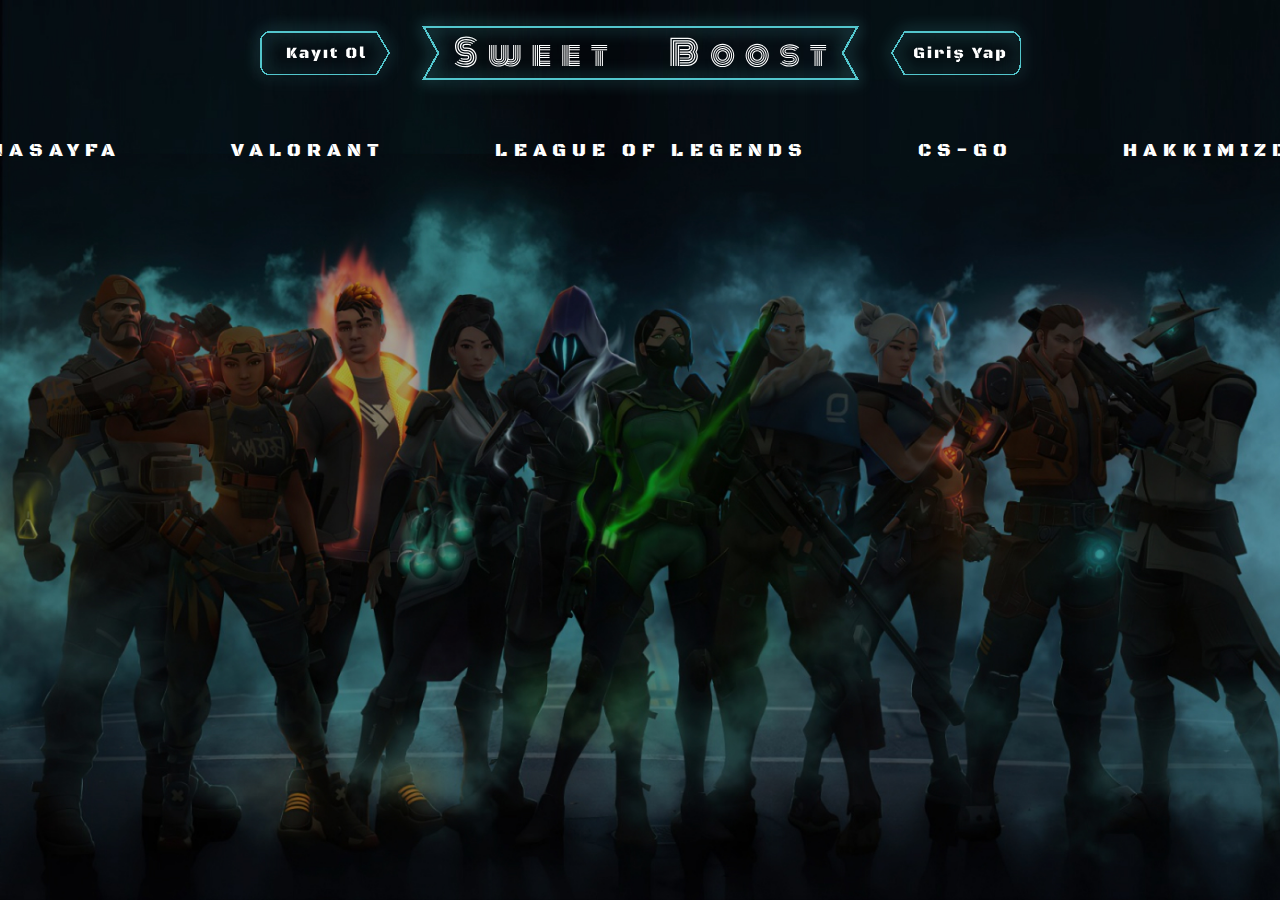
<file: index.html>
<!DOCTYPE html>
<html lang="en">

<head>
	<meta charset="UTF-8">
	<meta http-equiv="X-UA-Compatible" content="IE=edge">
	<meta name="viewport" content="width=device-width, initial-scale=1.0">
	<link href="https://fonts.googleapis.com/css2?family=Black+Ops+One&display=swap" rel="stylesheet">
	<link rel="stylesheet" href="css/style.css">
	<title>Sweet Boost</title>
</head>

<body>
	<div class="wrapper">
		<div class="background">
			<header class="header">
				<div class="header__container">
					<div class="header__row row-header">
						<a class="row-header__register">
							<img src="img/header/register.svg" alt="Register">
						</a>
						<a class="row-header__logo">
							<img src="img/header/logo.svg" alt="Logo">
						</a>
						<a class="row-header__login">
							<img src="img/header/login.svg" alt="Login">
						</a>
					</div>
					<nav class="header__menu menu">
						<ul class="menu__list">
							<li class="menu__item"><a href="" class="menu__link">ANASAYFA</a></li>
							<li class="menu__item"><a href="" class="menu__link">VALORANT</a></li>
							<li class="menu__item"><a href="" class="menu__link">LEAGUE OF LEGENDS</a></li>
							<li class="menu__item"><a href="" class="menu__link">CS-GO</a></li>
							<li class="menu__item"><a href="" class="menu__link">HAKKIMIZDA</a></li>
						</ul>
					</nav>
				</div>
			</header>
			<main class="main"></main>
		</div>
		<footer class="footer"></footer>
	</div>
</body>

</html>
</file>
<file: css/style.css>
@import url("nullstyle.css");

/*========================================================*/

/* PC */
@media (max-width: 1087px) {
	[class*="__container"] {
		max-width: 970px;
	}
}

/* TABLET */
@media (max-width: 991.98px) {
	[class*="__container"] {
		max-width: 750px;
	}
}

/* MOBILE BIG */
@media (max-width: 767.98px) {
	[class*="__container"] {
		max-width: 460px;
		margin: 0 auto;
	}
}

/* MOBILE STANDART(small) */
@media (max-width: 479.98px) {
	[class*="__container"] {
		max-width: 315px;
		margin: 0 auto;
	}
}

/* MOBILE SMALL */
@media (max-width: 319.98px) {
	[class*="__container"] {
		max-width: none;
		margin: 0 auto;
	}
}

/*========================================================*/

body {
	font-family: "Black Ops One";
	background-color: #060F16;
	color: #ffffff;
}

.wrapper {
	display: flex;
	flex-direction: column;
	min-height: 100%;
	overflow: hidden;
}

[class*="__container"] {
	margin: 0 auto;
	max-width: 1163px;
	padding: 0 15px;
}

.background {
	flex: 1 1 auto;
}

/*========================================================*/
.background {
	background-image: url("../img/BG_1.jpg");
	background-repeat: no-repeat;
	background-size: cover;
	width: 100vw;
	max-height: 977px;
}


.header {
	padding: 10px 0 70px 0;
	position: relative;
	z-index: 6;
}

/* .header::before {
	content: "";
	display: block;
	width: 100vw;
	height: 100vh;
	position: absolute;
	top: 0;
	left: 0;
	z-index: 4;
	background-image: url("../img/BG_1.jpg");
} */

.header__container {
	display: flex;
	flex-wrap: wrap;
	justify-content: center;
}

.header__row {
	display: flex;
	justify-content: space-between;
	align-items: center;
	max-width: 793px;
}


.row-header {}

.row-header__register {}


.row-header__logo {}

.row-header__login {}


.header__menu {
	padding: 30px 0px 0px 0px;
}

.menu {}

.menu__list {
	display: flex;
}

.menu__item {}

.menu__item:not(:last-child) {
	margin: 0px 30px 0px 0px;
}

.menu__link {
	color: #ffffff;
	text-decoration: none;
	display: block;
	padding: 15px 40px;
	border-radius: 12px;
	transition: box-shadow 200ms ease;
	font-size: 19px;
	letter-spacing: 6px;
	white-space: nowrap;
}

.menu__link:hover {
	box-shadow: 0px 0px 20px #53c7cd46;
}
</file>
